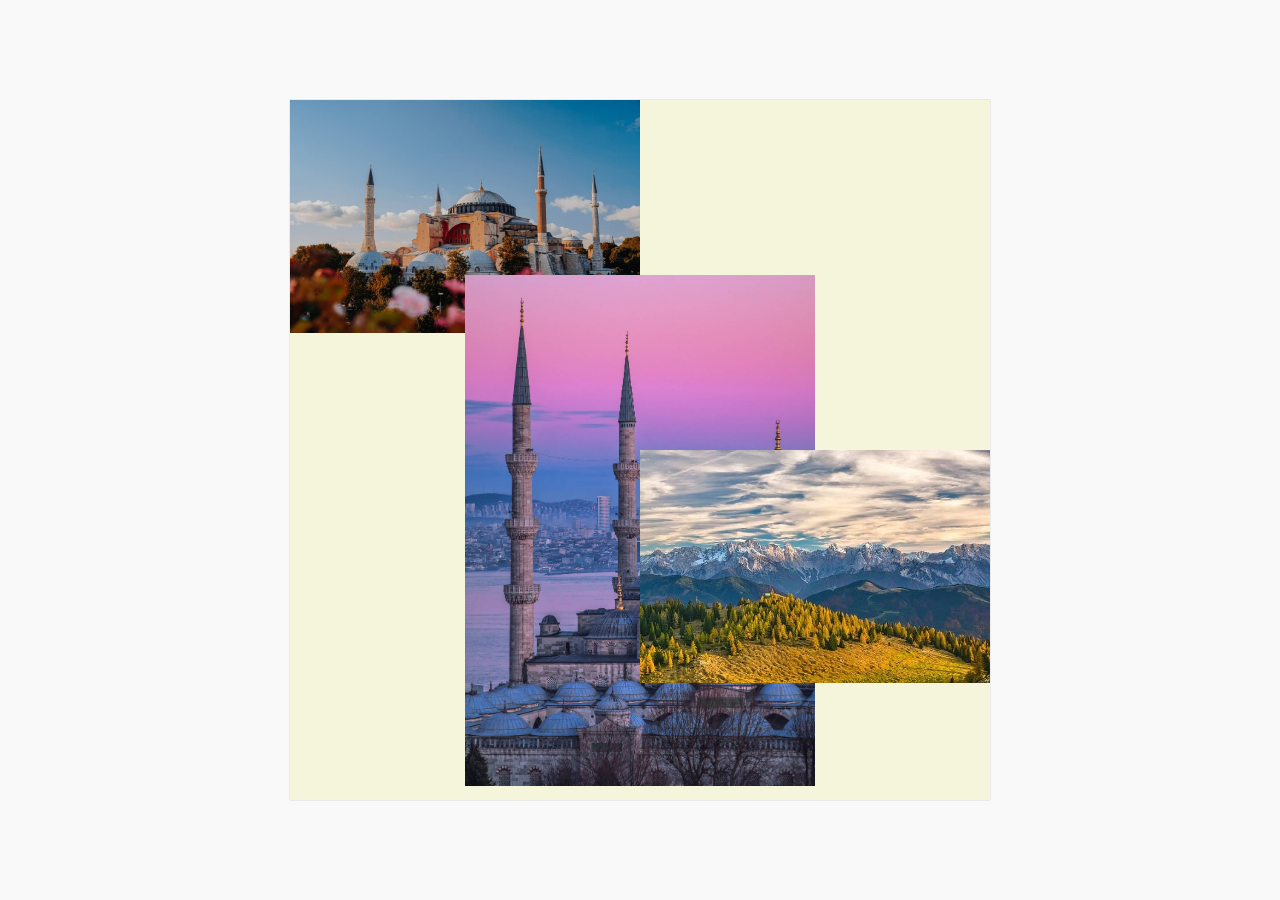
<file: index.html>
<!DOCTYPE html>
<html lang="fr">
<head>
    <meta charset="UTF-8">
    <meta http-equiv="X-UA-Compatible" content="IE=edge">
    <meta name="viewport" content="width=device-width, initial-scale=1.0">
    <title>Galerie avec Grid</title>
    <link rel="stylesheet" href="main.css">
</head>
<body>
    <section>
        <img id="img-top-left" src="./img/ayasofya.jpg" alt="Mosquée Ayasofya">
        <img id="img-center" src="./img/sultanahmet2.jpg" alt="Mosquée Sultan Ahmet">
        <img id="img-bot-right" src="./img/les-alpes.jpg" alt="Les Alpes">
    </section>
</body>
</html>
</file>
<file: main.css>
*, ::after, ::before {
    box-sizing: border-box;
    margin: 0; padding: 0;
}

body {
    padding: 1rem 0;
    background-color: #f9f9f9;
}

img {
    width: 100%;
    cursor: pointer;
}

img:not(:last-child) {
    margin-bottom: 32px;
}

@media screen and (min-width: 768px) {
    html {
        height: 100%;
    }

    body {
        display: grid;
        place-items: center;
        min-height: 100%;
    }

    section {
        display: grid;
        grid-template: repeat(4, 1fr) / repeat(4, 1fr);
        height: 700px;
        width: 700px;
        background-color: beige;
        box-shadow: 0 0 1px #999;
    }

    img {
        margin-bottom: 0;
        transition: all 200ms ease;
    }

    img:hover {
        box-shadow: 0 0 5px #FFFFFF;
        z-index: 2;
        transform: scale(1.05);
    }

    #img-top-left {
        grid-column: 1 / span 2;
        grid-row: 1 / span 2;
    }

    #img-center {
        grid-row: 2 / span 3;
        grid-column: 2 / span 2;
    }

    #img-bot-right {
        grid-row: 3 / span 2;
        grid-column: 3 / span 2;
    }
}
</file>
